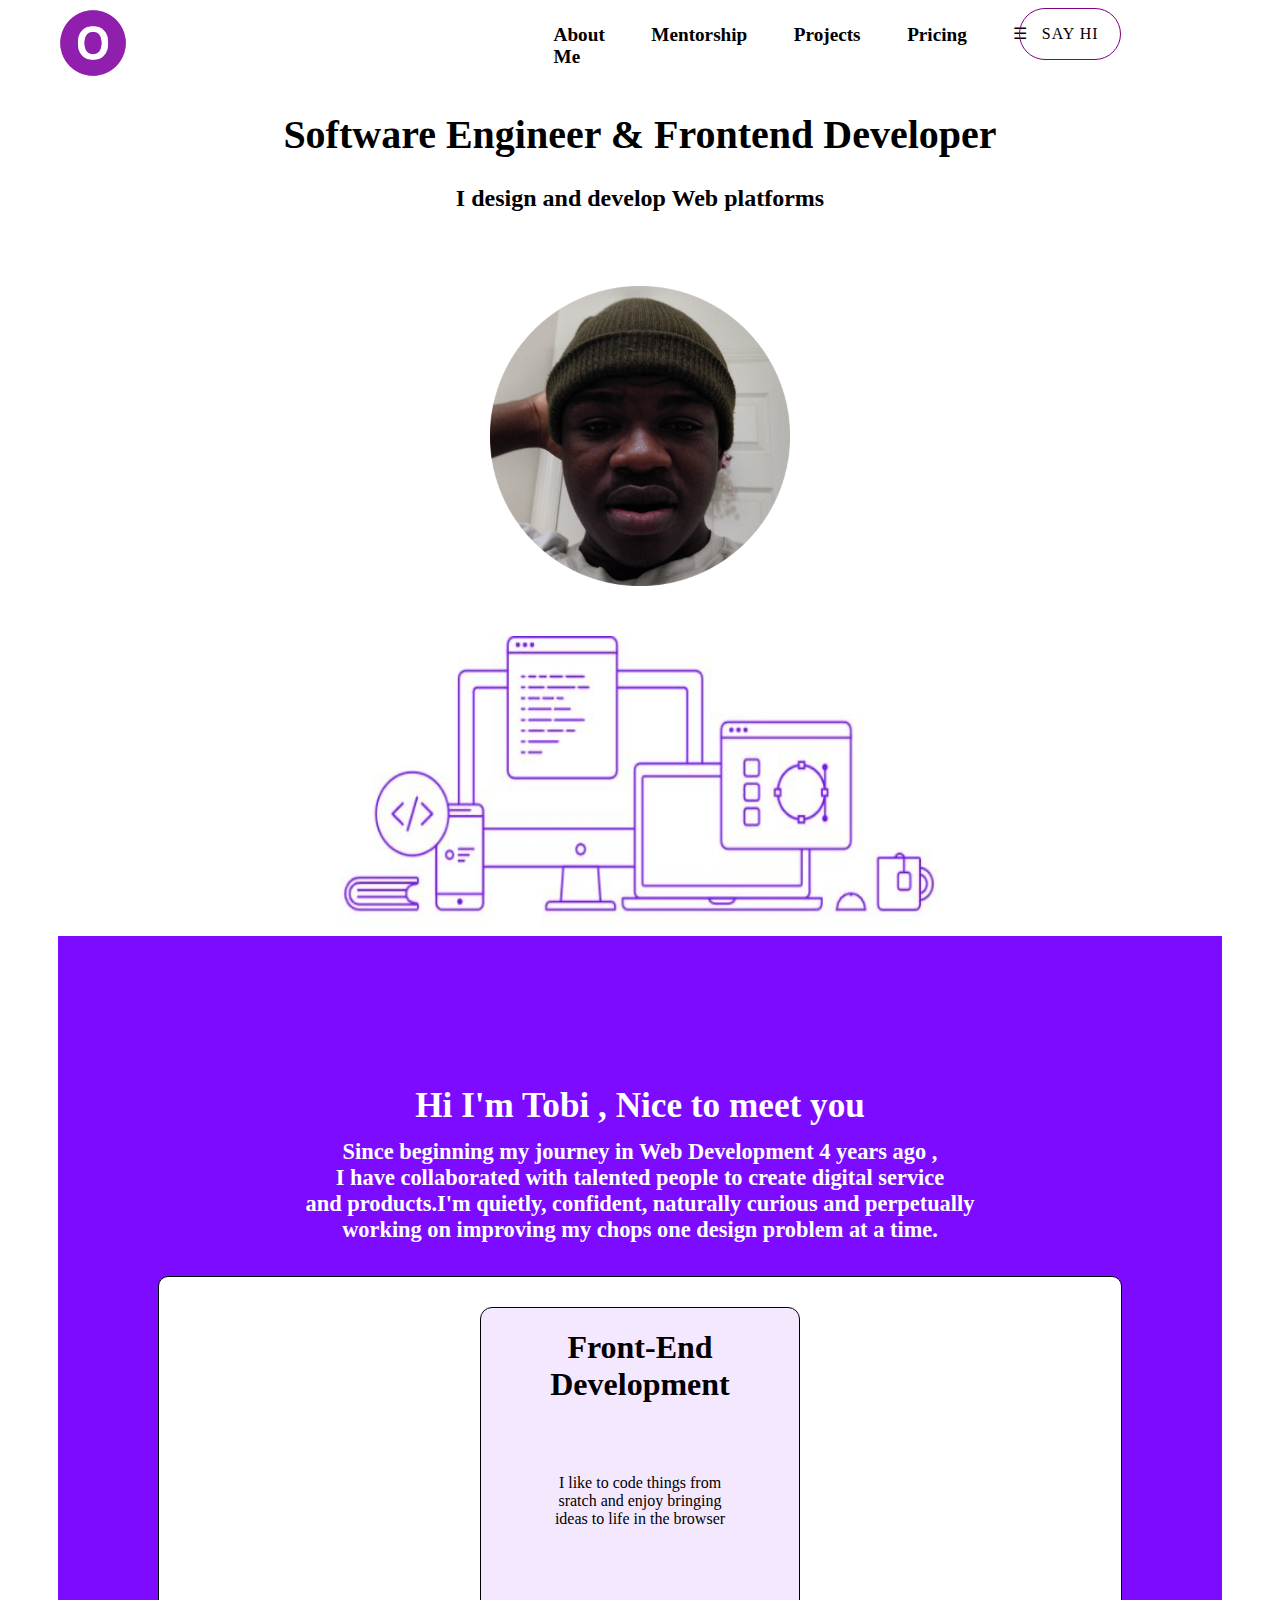
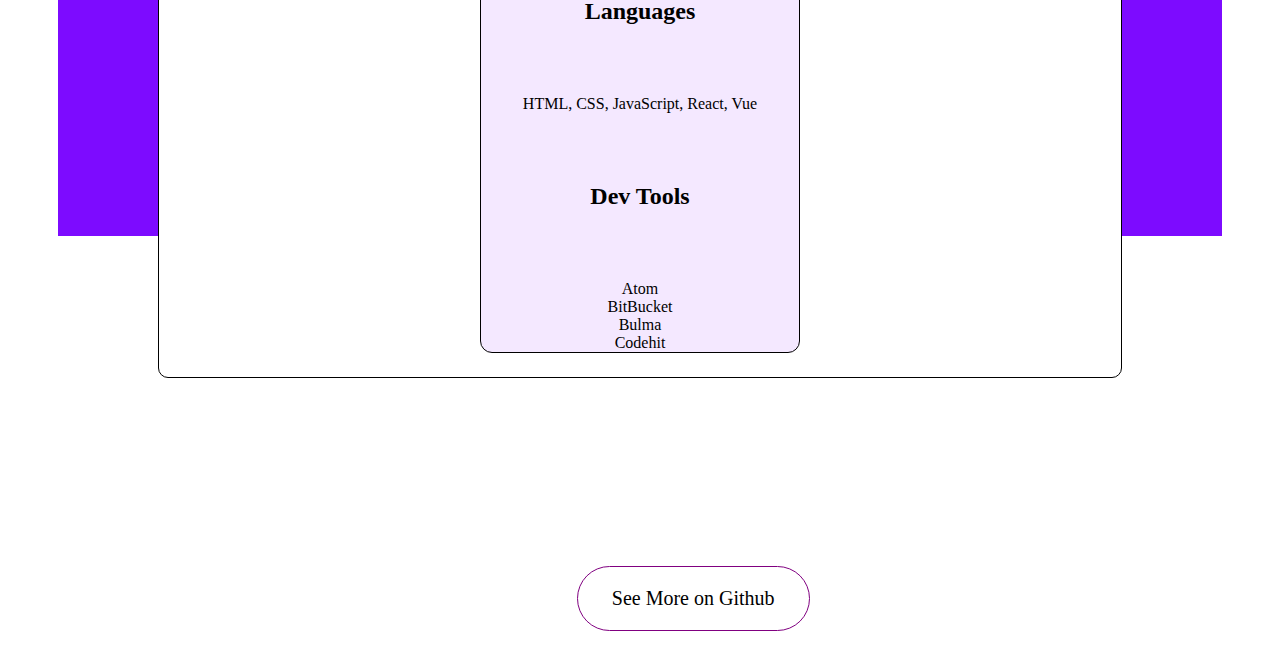
<file: index.html>
<!DOCTYPE html>
<html lang="en">
<head>
    <link rel="stylesheet" href="css/style.css">
    <meta charset="UTF-8">
    <meta http-equiv="X-UA-Compatible" content="IE=edge">
    <meta name="viewport" content="width=device-width, initial-scale=1.0">
    <link rel="preconnect" href="https://fonts.googleapis.com">
<link rel="preconnect" href="https://fonts.gstatic.com" crossorigin>
<link href="https://fonts.googleapis.com/css2?family=Rubik:wght@300;400;600;700&display=swap" rel="stylesheet">
    <title>Oluwatobi's Portfolio</title>
</head>
<body>
  <header>
      <div>
          <img src="img/o.png" alt="" id="img1">
      </div>
      <div>
          <ul>
              <li> <a href="about.html">About Me</a> </li>
              <li> <a href=""> Mentorship</a></li>
              <li> <a href=""> Projects</a></li>
              <li> <a href="">Pricing</a> </li>
              <label for="toggle">&#9776;</label>
              <label for=""></label>
          </ul>
      </div>
      <!-- <button class="holla-btn"> Say Hi</button> -->
      <a href="https://www.linkedin.com/in/akioye/" class="btn-hi"><p id="btn-hi-p">Say  Hi</p></a>
  </header>
<!-- --------------------Header of page ---------------------------- -->

<section>
    <div class="sec01">
    <div class="text01">
        <h1 id="sub01">Software Engineer & Frontend Developer </h1>
        <div class="subtext01">
            <h3 id="sub02">I design and develop Web platforms </h3>
        </div>
    </div>
    <img src="img/profile.png" alt="" id="img2">
    <img src="img/computers.JPG" alt="" id="img3">
    </div>
</section>
<!-- --------------------Section 1 ---------------------------- -->
<section>
    <div class="sec02">
        <div class="text02">
            <h1 id="sub03">Hi I'm Tobi , Nice to meet you</h1>
            <div class="subtext02">
                <h3 id="sub04">Since beginning my journey in Web Development 4 years ago ,<br>
                        I have collaborated with talented people to create digital service <br>
                        and products.I'm quietly, confident, naturally curious and perpetually <br>
                        working on improving my chops one design problem at a time. </h3>
            </div>
        </div>
        <div class="whiteboard">
            <div class="skill skill-01">
                <!-- <div></div>
                <div class="header"><h1>Front-End <br> Development</h1></div>
                <div class="sub-header">I like to code things from <br>
                                        sratch and enjoy bringing
                                        <br>ideas to life in the browser</div>
                <div><h2>Languages</h2></div>
                <div>HTML, CSS, JavaScript, React, Vue</div>
                <div><h2>Dev Tools</h2></div>
                <div>Atom <br>BitBucket <br> Bulma <br>Codehit</div> -->
            </div>
            <div class="skill skill-02">

                <div class="header"><h1>Front-End <br> Development</h1></div>
                <div class="sub-header">I like to code things from <br> sratch and enjoy bringing <br>ideas to life in the browser</div>
                <div><h2>Languages</h2></div>
                <div>HTML, CSS, JavaScript, React, Vue</div>
                <div><h2>Dev Tools</h2></div>
                <div>Atom <br>BitBucket <br> Bulma <br>Codehit</div>
            </div>
            <div class="skill skill-03">
                <!-- <div></div>
                <div class="header"><h1>Front-End <br> Development</h1></div>
                <div class="sub-header">I like to code things from <br> sratch and enjoy bringing <br>ideas to life in the browser</div>
                <div><h2>Languages</h2></div>
                <div>HTML, CSS, JavaScript, React, Vue</div>
                <div><h2>Dev Tools</h2></div>
                <div>Atom <br>BitBucket <br> Bulma <br>Codehit</div> -->
            </div>
        </div>
    </div>

</section>

<!-- --------------------Section 2 ---------------------------- -->
<section> <div class="sec03">
    <!-- <div class="topic">
        <div><h1>My Recent Work </h1></div>
        <div>Here I few projects I worked on recently.Hit me Up for mre</div>
    </div>
    <div class="images01">
        <div class="white"><img src="orig.JPG" alt=""  id="img4"></div>
        <div class="white"><img src="fox.JPG" alt=""id="img4"></div>
        <div class="black"><img src="Q.JPG" alt=""id="img4"></div>
        </div>
    <div class="images02">
        <div class="white"><img src="uniliver.JPG" alt=""id="img4"></div>
        <div class="white"><img src="4.JPG" alt=""id="img4"></div>
        <div class="black"><img src="box.JPG" alt=""id="img4"></div>
        <img src="" alt="">
    </div> -->
    <a href="https://github.com/Akioye?tab=repositories" class="btn">See More on Github</a>
</div>
</section>

</body>
</html>
</file>
<file: css/style.css>
*{
    /* margin: 0;
    padding: 0; */
    list-style: none;
    
}

a{
    color: black;
    text-decoration: none;
}

/* --------------HEADERS-------------------- */
header{
    display: grid;
    grid-template-columns: 2fr 2fr 1fr;
}
ul{
    cursor: pointer;
    display: flex;
    gap: 10%;
}
.btn-hi{
    cursor: pointer;
   background: none;
    width: 100px;
    height: 50px;
    text-align: center;
    
    text-transform: uppercase;
    letter-spacing: 1px;
    text-decoration: none;
    border: 1px solid purple;
    border-radius: 50px;
}
.btn-hi:hover{
    background-color: rgb(190, 151, 226);
}
#img1{
    width: 70px;
    height: 70px;
    margin-left: 50px;
}
ul li{
    font-size: larger;
    font-weight: bold;
}
/* --------------HEADERS-------------------- */


/* --------------section1-------------------- */
.sec01{
    display: flex;
    flex-direction: column;
    justify-content: center;
    text-align: center;
    align-items: center;
}
#sub01{
font-size: 2.5em;
}
#sub02{
    font-size: 1.5em;
}
#img2{
    margin-top: 50px;
    width: 300px;
    height: 300px;
}
#img3{
    margin-top: 50px;
    width: 600px;
    height:300px;
}

/* --------------section1-------------------- */

/* --------------section2-------------------- */
.sec02{
    position: relative;
    background-color: rgba(120, 1, 255, 0.959);
    height: 900px;
    margin-left: 50px;
    margin-right:50px ;
}
.text02{
    display: flex;
    flex-direction: column;
    justify-content: center;
    text-align: center;
    align-items: center;
    color: white
}
#sub03{
    margin-top: 150px;
    font-size: 2.2em;
}
#sub04{
    margin-top: -10px;
    font-size: 1.4em;
}

.whiteboard{
    position: relative;
    background-color: white;
    border: 1px solid black;
    border-radius: 10px;
    margin-left: 100px;
    margin-right:100px ;
    margin-top: 10px;
    height: 700px;
    display: grid;
    grid-template-columns: repeat(3,1fr);
    /* display: flex;
    flex-direction: row;
    justify-content: space-between  ; */
}
.skill{

text-align: center;align-items: center;
    gap: 50px;
    display:flex;
    flex-direction: column;
    background-color: ;
}
.skill-01{
    margin-left: 50px;
    

}
.skill-02{
    gap: 50px;;
    display:flex;
    flex-direction: column;
border: 1px solid black;
margin-top: 30px;
margin-bottom: 50px;
border-radius: 12px;
background-color: rgb(244, 232, 255);

}
.skill-03{
    margin-right: 50px;
}

/* --------------section2-------------------- */

/* --------------section3-------------------- */

.sec03{
    margin-top: 300px;
}
.topic{
    justify-content: center;
    text-align: center;
    align-items: center;
    margin-bottom: 100px;
}
.white{
    border: 2px solid black;
    border-radius: 10px;
    background-color: white;
    width: 300px;
    height: 250px;
}
.black{
    border: 2px solid black;
    border-radius: 10px;
    background-color: black;
    width: 300px;
    height: 250px;
}
#img4{
    margin-left: 60px;
    margin-top: 35px;
}

.images01{
    margin-left: 200px;
    margin-right: 200px;
    display: grid;
    grid-template-columns: repeat(3,2fr);
    margin-bottom: 50px;
    
}

.images02{
    margin-left: 200px;
    margin-right: 200px;
    display: grid;
    grid-template-columns: repeat(3,2fr);
    
}
/* --------------section3-------------------- */

.btn{
    margin-top: 30px;
    margin-left: 45%;
    margin-bottom: 30px;
background-color: none;
border: 1px solid purple;
color: black;
padding: 20px 34px;
text-align: center;
text-decoration: none;
display: inline-block;
font-size: 20px;
cursor: pointer;
border-radius: 40px;
}
.btn:hover{
    background-color: rgb(190, 151, 226);
}
</file>
